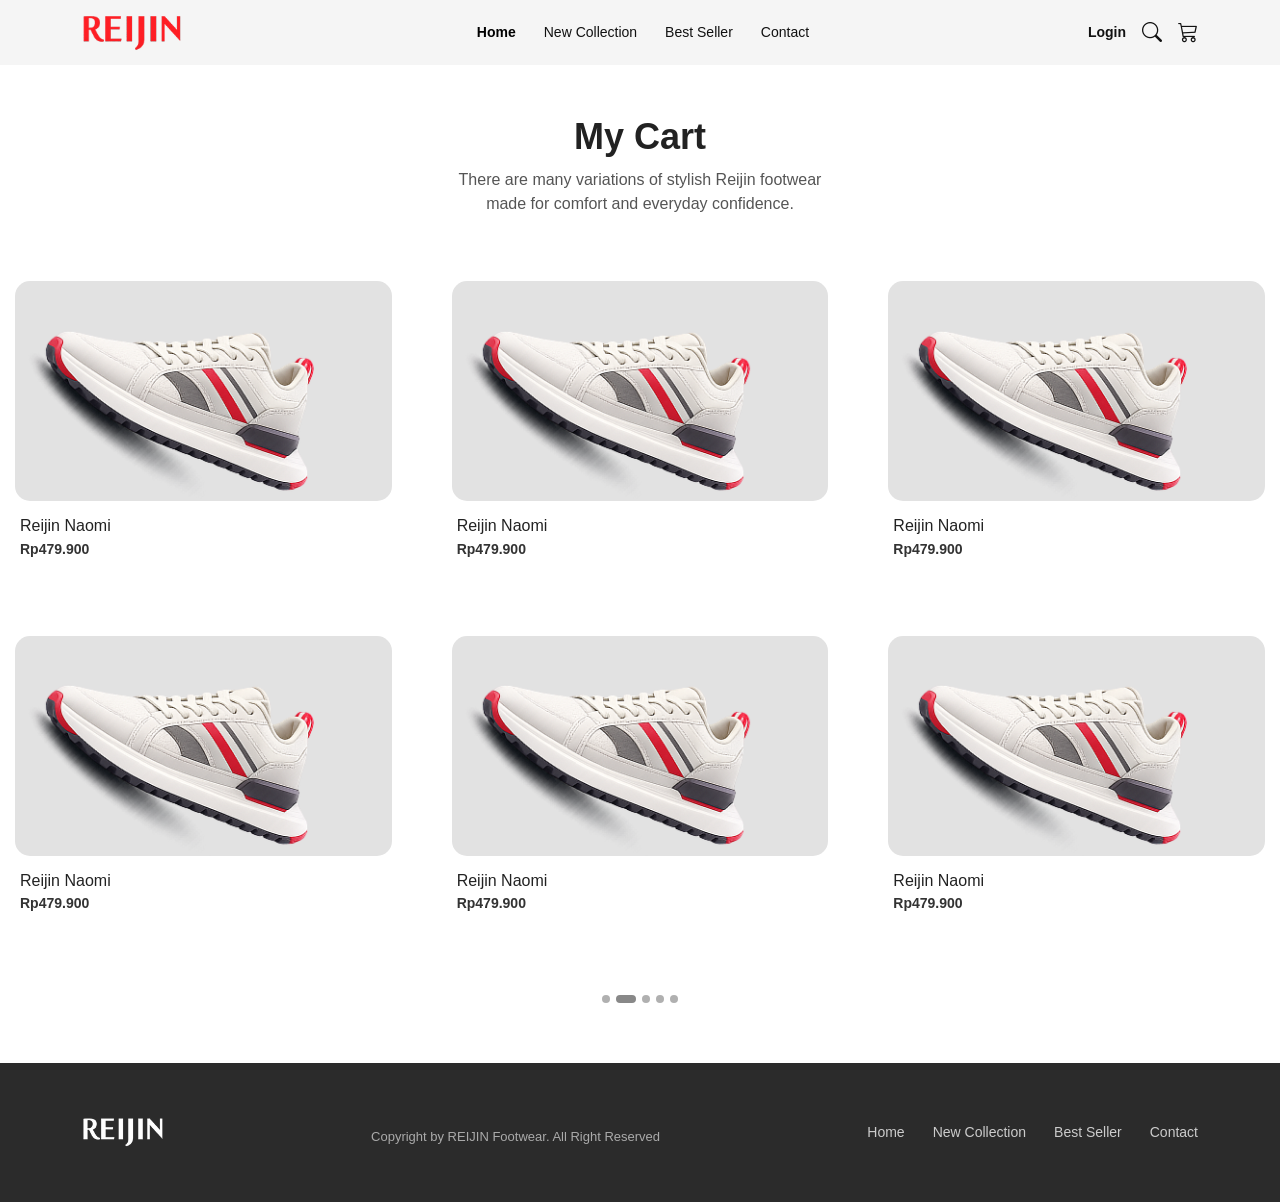
<file: cart.html>
<!DOCTYPE html>
<html lang="id">
<head>
    <meta charset="UTF-8">
    <meta name="viewport" content="width=device-width, initial-scale=1.0">
    <title>My Cart - Reijin</title>
    <link rel="stylesheet" href="style/cart.css">
    <link rel="stylesheet" href="style/styling.css">
    <link href="https://fonts.googleapis.com/css2?family=Poppins:wght@400;500;600;700&display=swap" rel="stylesheet">
    <link rel="stylesheet" href="https://cdnjs.cloudflare.com/ajax/libs/font-awesome/6.0.0/css/all.min.css">
    <!-- Bootstrap -->
<link rel="stylesheet"
href="https://cdn.jsdelivr.net/npm/bootstrap@5.3.8/dist/css/bootstrap.min.css">

<!-- Bootstrap Icons -->
<link rel="stylesheet"
href="https://cdn.jsdelivr.net/npm/bootstrap-icons@1.11.3/font/bootstrap-icons.min.css">

<!-- Bootstrap -->
<link rel="stylesheet" href="https://cdn.jsdelivr.net/npm/bootstrap@5.3.8/dist/css/bootstrap.min.css">

<!-- Bootstrap Icons -->
<link rel="stylesheet" href="https://cdn.jsdelivr.net/npm/bootstrap-icons@1.11.3/font/bootstrap-icons.min.css">

<script src="https://cdn.jsdelivr.net/npm/bootstrap@5.3.8/dist/js/bootstrap.bundle.min.js"></script>
<script src="https://cdn.jsdelivr.net/npm/bootstrap@5.3.8/dist/js/bootstrap.bundle.min.js"></script>
</head>
<body>

    <!-- Navbar -->
    <nav class="navbar navbar-expand-lg navbar-custom">
        <div class="container">

            <!-- Logo -->
            <a class="navbar-brand" href="#">
                <img src="asset/logoreijin.png" alt="REIJIN Logo" class="logo-img">
            </a>

            <!-- Toggle -->
            <button class="navbar-toggler border-0 shadow-none" type="button" data-bs-toggle="collapse"
                data-bs-target="#navbarNav">

                <i class="bi bi-list"></i>

            </button>

            <!-- Menu -->
            <div class="collapse navbar-collapse" id="navbarNav">

                <!-- Center Nav -->
                <ul class="navbar-nav mx-auto">
                    <li class="nav-item">
                        <a class="nav-link active" href="index.html">Home</a>
                    </li>

                    <li class="nav-item">
                        <a class="nav-link" href="index.html#new-collection">New Collection</a>
                    </li>

                    <li class="nav-item">
                        <a class="nav-link" href="index.html#best-seller">Best Seller</a>
                    </li>

                    <li class="nav-item">
                        <a class="nav-link" href="index.html#contact-page">Contact</a>
                    </li>

                </ul>

                <!-- Right -->
                <div class="nav-right">

                    <a href="#" class="login-btn" data-bs-toggle="modal" data-bs-target="#authModal">Login</a>

                    <i class="bi bi-search icon-nav"></i>

                    <a href="cart.html" class="icon-nav">
                        <i class="bi bi-cart3"></i>
                    </a>

                </div>

            </div>
        </div>
    </nav>

<!-- ================= MODAL LOGIN / REGISTER ================= -->
<div class="modal fade" id="authModal" tabindex="-1" aria-hidden="true">

    <div class="modal-dialog modal-dialog-centered">

        <div class="modal-content auth-modal">

            <!-- Close -->
            <button type="button"
                class="auth-close"
                data-bs-dismiss="modal">

                <i class="bi bi-x-lg"></i>

            </button>

            <!-- Brand -->
            <div class="auth-brand">

                <img src="asset/logoreijin.png"
                    alt="REIJIN Logo"
                    class="auth-logo">

            </div>

            <!-- Tabs -->
            <div class="auth-tabs">

                <button class="auth-tab active"
                    id="tabLogin"
                    onclick="switchTab('login')">

                    Login

                </button>

                <button class="auth-tab"
                    id="tabRegister"
                    onclick="switchTab('register')">

                    Register

                </button>

            </div>

            <!-- Login -->
            <div class="auth-form" id="formLogin">

                <div class="auth-field">
                    <label>Email</label>
                    <input type="email" placeholder="Enter your email">
                </div>

                <div class="auth-field">
                    <label>Password</label>
                    <input type="password" placeholder="Enter your password">
                </div>

                <button class="auth-btn">Login</button>

            </div>

            <!-- Register -->
            <div class="auth-form d-none" id="formRegister">

                <div class="auth-field">
                    <label>Full Name</label>
                    <input type="text" placeholder="Enter your full name">
                </div>

                <div class="auth-field">
                    <label>Email</label>
                    <input type="email" placeholder="Enter your email">
                </div>

                <div class="auth-field">
                    <label>Password</label>
                    <input type="password" placeholder="Create password">
                </div>

                <button class="auth-btn">Create Account</button>

            </div>

        </div>

    </div>

</div>

<!-- SEARCH OVERLAY -->
<div class="search-overlay" id="searchOverlay">

    <!-- Close -->
    <div class="search-close" id="closeSearch">
        <i class="bi bi-x-lg"></i>
    </div>

    <div class="search-box-wrap">

        <h2>Search Products</h2>

        <div class="search-input-wrap">

            <i class="bi bi-search"></i>

            <input type="text"
                id="searchInput"
                placeholder="Search your shoes...">

        </div>

        <!-- Results -->
        <div class="search-results" id="searchResults">

            <a href="#" class="search-item">
                Reijin Naomi
            </a>

            <a href="#" class="search-item">
                Reijin Black
            </a>

            <a href="#" class="search-item">
                Reijin Red
            </a>

        </div>

    </div>

</div>

        <main>
            <section class="hero-title">
                <h1>My Cart</h1>
                <p>There are many variations of stylish Reijin footwear<br>made for comfort and everyday confidence.</p>
            </section>

            <section class="product-grid">
                
                <div class="product-card">
                    <div class="product-image">
                        <img src="asset/new1.png" alt="Reijin Naomi">
                    </div>
                    <div class="product-info">
                        <div class="text-area">
                            <h3>Reijin Naomi</h3>
                            <p class="price">Rp479.900</p>
                        </div>
                        <a href="#" class="shop-now">Shop Now</a>
                    </div>
                </div>

                <div class="product-card">
                    <div class="product-image">
                        <img src="asset/new1.png" alt="Reijin Naomi">
                    </div>
                    <div class="product-info">
                        <div class="text-area">
                            <h3>Reijin Naomi</h3>
                            <p class="price">Rp479.900</p>
                        </div>
                        <a href="#" class="shop-now">Shop Now</a>
                    </div>
                </div>

                <div class="product-card">
                    <div class="product-image">
                        <img src="asset/new1.png" alt="Reijin Naomi">
                    </div>
                    <div class="product-info">
                        <div class="text-area">
                            <h3>Reijin Naomi</h3>
                            <p class="price">Rp479.900</p>
                        </div>
                        <a href="#" class="shop-now">Shop Now</a>
                    </div>
                </div>

                <div class="product-card">
                    <div class="product-image">
                        <img src="asset/new1.png" alt="Reijin Naomi">
                    </div>
                    <div class="product-info">
                        <div class="text-area">
                            <h3>Reijin Naomi</h3>
                            <p class="price">Rp479.900</p>
                        </div>
                        <a href="#" class="shop-now">Shop Now</a>
                    </div>
                </div>

                <div class="product-card">
                    <div class="product-image">
                        <img src="asset/new1.png" alt="Reijin Naomi">
                    </div>
                    <div class="product-info">
                        <div class="text-area">
                            <h3>Reijin Naomi</h3>
                            <p class="price">Rp479.900</p>
                        </div>
                        <a href="#" class="shop-now">Shop Now</a>
                    </div>
                </div>

                <div class="product-card">
                    <div class="product-image">
                        <img src="asset/new1.png" alt="Reijin Naomi">
                    </div>
                    <div class="product-info">
                        <div class="text-area">
                            <h3>Reijin Naomi</h3>
                            <p class="price">Rp479.900</p>
                        </div>
                        <a href="#" class="shop-now">Shop Now</a>
                    </div>
                </div>

            </section>

            <div class="pagination">
                <span class="dot"></span>
                <span class="dot active"></span>
                <span class="dot"></span>
                <span class="dot"></span>
                <span class="dot"></span>
            </div>
        </main>
    </div>
<!-- ================= FOOTER ================= -->
<footer id="footer">
    <div class="container footer-wrap">

        <div class="footer-left">
            <img src="asset/logoreijin.png" alt="REIJIN" class="footer-logo">
        </div>
        <div <p class="footer-copy mt-4">Copyright by REIJIN Footwear. All Right Reserved</p> </div>
        <nav class="footer-nav">
            <a href="index.html">Home</a>
            <a href="#new-shop">New Collection</a>
            <a href="#best-seller">Best Seller</a>
            <a href="#contact-page">Contact</a>
        </nav>

    </div>
</footer>

<script>

/* LOGIN TAB */
function switchTab(tab) {

    const formLogin =
    document.getElementById('formLogin');

    const formRegister =
    document.getElementById('formRegister');

    const tabLogin =
    document.getElementById('tabLogin');

    const tabRegister =
    document.getElementById('tabRegister');

    if (tab === 'login') {

        formLogin.classList.remove('d-none');
        formRegister.classList.add('d-none');

        tabLogin.classList.add('active');
        tabRegister.classList.remove('active');

    } else {

        formRegister.classList.remove('d-none');
        formLogin.classList.add('d-none');

        tabRegister.classList.add('active');
        tabLogin.classList.remove('active');

    }
}


/* SEARCH */
const searchOverlay =
document.getElementById("searchOverlay");

const closeSearch =
document.getElementById("closeSearch");

const searchInput =
document.getElementById("searchInput");

const searchResults =
document.getElementById("searchResults");

/* ICON */
document.querySelector(".bi-search")
.addEventListener("click", () => {

    searchOverlay.classList.add("active");

    setTimeout(() => {
        searchInput.focus();
    }, 200);

});

/* CLOSE */
closeSearch.addEventListener("click", () => {
    searchOverlay.classList.remove("active");
});

/* ESC */
window.addEventListener("keydown", (e) => {

    if (e.key === "Escape") {
        searchOverlay.classList.remove("active");
    }

});

/* FILTER */
searchInput.addEventListener("keyup", () => {

    const filter =
    searchInput.value.toLowerCase();

    const items =
    document.querySelectorAll(".search-item");

    items.forEach(item => {

        const text =
        item.textContent.toLowerCase();

        item.style.display =
        text.includes(filter)
        ? "block"
        : "none";

    });

    if(filter.length > 0){
        searchResults.classList.add("active");
    } else {
        searchResults.classList.remove("active");
    }

});

</script>

<script>

    /* LOGIN TAB */
    function switchTab(tab) {

        const formLogin = document.getElementById('formLogin');
        const formRegister = document.getElementById('formRegister');

        const tabLogin = document.getElementById('tabLogin');
        const tabRegister = document.getElementById('tabRegister');

        if (tab === 'login') {

            formLogin.classList.remove('d-none');
            formRegister.classList.add('d-none');

            tabLogin.classList.add('active');
            tabRegister.classList.remove('active');

        } else {

            formRegister.classList.remove('d-none');
            formLogin.classList.add('d-none');

            tabRegister.classList.add('active');
            tabLogin.classList.remove('active');
        }
    }

</script>
</body>
</html>
</file>
<file: style/cart.css>
* {
    font-family: 'Plus Jakarta Sans', sans-serif;
    margin: 0;
    padding: 0;
    box-sizing: border-box;
}


:root {
    --pr-color: #D6D6D6;
}

* {
    font-family: 'Plus Jakarta Sans', sans-serif;
    margin: 0;
    padding: 0;
    box-sizing: border-box;
}

html {
    scroll-behavior: smooth;
}

body {
    background: #f5f5f5;
    overflow-x: hidden;
}

/* ================= NAVBAR ================= */

.navbar-custom {
    padding: 10px 0;
    background: #f5f5f5;
    
    /* Biar navbar ikut terus */
    position: sticky !important; 
    top: 0;
    z-index: 999;

    backdrop-filter: blur(10px);
}

/* Logo */
.logo-img {
    width: 100px;
    height: auto;
}

/* Navigation */
.navbar-nav .nav-link {
    color: #111 !important;
    font-size: 14px;
    font-weight: 400;
    margin: 0 6px;
    transition: 0.3s;
}

/* Active Menu */
.navbar-nav .nav-link.active {
    font-weight: 700;
    color: #000 !important;
}

/* Hover */
.navbar-nav .nav-link:hover {
    color: #ff2b2b !important;
}

/* Right Menu */
.nav-right {
    display: flex;
    align-items: center;
    gap: 16px;
}

/* Login */
.login-btn {
    text-decoration: none;
    color: #111 !important;
    font-size: 14px;
    font-weight: 700;
}

.login-btn:hover {
    color: #111 !important;
}

/* Icons */
.icon-nav {
    font-size: 20px;
    color: #111;
    cursor: pointer;
    transition: 0.3s;
}

.icon-nav:hover {
    color: #ff2b2b;
}

/* Toggle */
.navbar-toggler i {
    font-size: 24px;
    color: #111;
}

/* Hero Title */
.hero-title {
    text-align: center;
    margin: 50px 0;
}

.hero-title h1 {
    font-size: 36px;
    font-weight: 700;
    color: #222;
    margin-bottom: 10px;
}

.hero-title p {
    font-size: 16px;
    color: #555;
    line-height: 1.5;
}

/* Product Grid */
.product-grid {
    display: grid;
    grid-template-columns: repeat(3, 1fr);
    gap: 30px;
    margin-bottom: 50px;
}

.product-card {
    background-color: transparent;
    border-radius: 20px;
    padding: 15px;
    transition: all 0.3s ease;
}

/* Active/Hover style untuk Card (seperti card pertama di gambar) */
.product-card.active, .product-card:hover {
    background-color: #ffffff;
    box-shadow: 0 10px 30px rgba(0, 0, 0, 0.08);
}

.product-image {
    background-color: #e2e2e2; /* Latar belakang abu-abu untuk gambar */
    border-radius: 15px;
    height: 220px;
    display: flex;
    align-items: center;
    justify-content: center;
    overflow: hidden;
}

.product-image img {
    width: 100%;
    height: 100%;
    object-fit: cover;
    /* Akan terlihat kosong (abu-abu) sampai atribut src diisi gambar */
}

.product-info {
    display: flex;
    justify-content: space-between;
    align-items: flex-end;
    margin-top: 15px;
    padding: 0 5px;
}

.text-area h3 {
    font-size: 16px;
    font-weight: 500;
    color: #222;
    margin-bottom: 3px;
}

.text-area .price {
    font-size: 14px;
    font-weight: 700;
    color: #333;
}

.shop-now {
    text-decoration: none;
    color: #E53935;
    font-weight: 600;
    font-size: 14px;
    opacity: 0; /* Tersembunyi secara default */
    transition: opacity 0.3s ease;
}

.product-card.active .shop-now, .product-card:hover .shop-now {
    opacity: 1; /* Muncul saat card aktif/di-hover */
}

/* Pagination Dots */
.pagination {
    display: flex;
    justify-content: center;
    align-items: center;
    gap: 6px;
    margin-bottom: 60px;
}

.dot {
    display: block;
    width: 8px;
    height: 8px;
    background-color: #b0b0b0;
    border-radius: 50%;
}

.dot.active {
    width: 20px;
    background-color: #888;
    border-radius: 4px;
}

/* Footer */
footer {
    background-color: #383838;
    color: #ffffff;
    padding: 40px 0;
}

.footer-container {
    max-width: 1200px;
    margin: 0 auto;
    padding: 0 20px;
    display: grid;
    grid-template-columns: 1fr auto 1fr;
    align-items: center;
}

.footer-logo {
    font-size: 24px;
    font-weight: 700;
    letter-spacing: 1px;
}

.copyright {
    font-size: 12px;
    color: #cccccc;
    text-align: center;
}

.footer-links {
    display: flex;
    justify-content: flex-end;
    gap: 20px;
}

.footer-links a {
    text-decoration: none;
    color: #ffffff;
    font-size: 12px;
    font-weight: 500;
}
</file>
<file: style/styling.css>
:root {
    --pr-color: #D6D6D6;
}

* {
    font-family: 'Plus Jakarta Sans', sans-serif;
    margin: 0;
    padding: 0;
    box-sizing: border-box;
}

html {
    scroll-behavior: smooth;
}

body {
    background: #f5f5f5;
    overflow-x: hidden;
}

/* ================= NAVBAR ================= */

.navbar-custom {
    padding: 10px 0;
    background: #f5f5f5;
    
    /* Biar navbar ikut terus */
    position: sticky;
    top: 0;
    z-index: 999;

    backdrop-filter: blur(10px);
}

/* Logo */
.logo-img {
    width: 100px;
    height: auto;
}

/* Navigation */
.navbar-nav .nav-link {
    color: #111 !important;
    font-size: 14px;
    font-weight: 400;
    margin: 0 6px;
    transition: 0.3s;
}

/* Active Menu */
.navbar-nav .nav-link.active {
    font-weight: 700;
    color: #000 !important;
}

/* Hover */
.navbar-nav .nav-link:hover {
    color: #ff2b2b !important;
}

/* Right Menu */
.nav-right {
    display: flex;
    align-items: center;
    gap: 16px;
}

/* Login */
.login-btn {
    text-decoration: none;
    color: #111 !important;
    font-size: 14px;
    font-weight: 700;
}

.login-btn:hover {
    color: #111 !important;
}

/* Icons */
.icon-nav {
    font-size: 20px;
    color: #111;
    cursor: pointer;
    transition: 0.3s;
}

.icon-nav:hover {
    color: #ff2b2b;
}

/* Toggle */
.navbar-toggler i {
    font-size: 24px;
    color: #111;
}


/* ─── Auth Modal ─────────────────────────────────────────── */
.auth-modal {
    background-color: #ffffff;
    border: none;
    border-radius: 16px;
    padding: 40px 36px 36px;
    position: relative;
}

.auth-close {
    position: absolute;
    top: 16px;
    right: 20px;
    background: none;
    border: none;
    font-size: 18px;
    color: #000000;
    cursor: pointer;
    line-height: 1;
    padding: 4px;
    transition: opacity 0.2s;
}

.auth-close:hover {
    opacity: 0.5;
}

.auth-brand {
    text-align: center;
    margin-bottom: 28px;
}

.auth-logo {
    height: 36px;
    object-fit: contain;
}

/* Tabs */
.auth-tabs {
    display: flex;
    background-color: #f2f2f2;
    border-radius: 8px;
    padding: 4px;
    margin-bottom: 28px;
}

.auth-tab {
    flex: 1;
    background: none;
    border: none;
    padding: 10px 0;
    font-size: 14px;
    font-weight: 600;
    color: #888888;
    border-radius: 6px;
    cursor: pointer;
    transition: all 0.25s ease;
}

.auth-tab.active {
    background-color: #000000;
    color: #ffffff;
}

/* Fields */
.auth-field {
    margin-bottom: 16px;
}

.auth-field label {
    display: block;
    font-size: 13px;
    font-weight: 600;
    color: #000000;
    margin-bottom: 6px;
}

.auth-field input {
    width: 100%;
    height: 48px;
    border: 1.5px solid #e0e0e0;
    border-radius: 8px;
    padding: 0 16px;
    font-size: 14px;
    color: #000000;
    outline: none;
    transition: border-color 0.2s;
    font-family: 'Plus Jakarta Sans', sans-serif;
}

.auth-field input:focus {
    border-color: #000000;
}

.auth-field input::placeholder {
    color: #bbbbbb;
}

/* Forgot */
.auth-forgot {
    text-align: right;
    margin-bottom: 20px;
    margin-top: -8px;
}

.auth-forgot a {
    font-size: 12px;
    color: #888888;
    text-decoration: none;
}

.auth-forgot a:hover {
    color: #000000;
}

/* Button */
.auth-btn {
    width: 100%;
    height: 50px;
    background: linear-gradient(90deg, #ff3131, #ff4d4d);
    color: #ffffff;
    border: none;
    border-radius: 8px;
    font-size: 15px;
    font-weight: 700;
    cursor: pointer;
    transition: opacity 0.2s;
    font-family: 'Plus Jakarta Sans', sans-serif;
    letter-spacing: 0.03em;
}

.auth-btn:hover {
    opacity: 0.85;
}

/* Switch text */
.auth-switch {
    text-align: center;
    font-size: 13px;
    color: #888888;
    margin-top: 18px;
    margin-bottom: 0;
}

.auth-switch span {
    color: #000000;
    font-weight: 700;
    cursor: pointer;
    text-decoration: underline;
}

/* Responsive */
@media (max-width: 575.98px) {
    .auth-modal {
        padding: 32px 22px 28px;
    }
}



/* ================= HERO ================= */

#hero {

    /* Hero dinaikin */
    margin-top: -8px;

    padding-bottom: 30px;
}

.hero-container {
    position: relative;

    /* Gradient Background */
    background: linear-gradient(60deg, var(--pr-color), #F2F2F2);

    border-radius: 30px;
    min-height: 545px;
    overflow: hidden;

    /* lebih pas */
    padding: 45px 50px;
}

/* Left Text */
.hero-text {
    position: relative;
    z-index: 2;
    max-width: 400px;

    /* disesuaikan */
    margin-top: 85px;
}

.hero-subtitle {
    font-size: 17px;
    font-weight: 600;
    line-height: 1.4;
    color: #222;
    margin-bottom: 10px;
}

.hero-text h1 {
    font-size: 82px;
    font-weight: 800;
    color: #000;
    line-height: 0.95;
    margin-bottom: 24px;
}

/* Button */
.btn-shop {
    width: 200px;
    height: 58px;
    border: none;
    border-radius: 50px;
    background: linear-gradient(90deg, #ff3131, #ff4d4d);
    color: white;
    font-size: 18px;
    font-weight: 700;
    transition: 0.3s;
}

.btn-shop:hover {
    transform: translateY(-3px);
}

/* Right Description */
.hero-description {
    position: absolute;

    /* disesuaikan */
    top: 55px;
    right: 55px;

    max-width: 320px;
    z-index: 2;
}

.hero-description p {
    font-size: 16px;
    line-height: 1.5;
    text-align: right;
    color: #222;
}

/* Shoes Image */
.hero-shoes {
    position: absolute;

    /* lebih balance */
    bottom: 35px;
    right: 0;

    width: 68%;
    z-index: 1;
}
/* ================= RESPONSIVE ================= */

@media screen and (max-width: 991px) {

    .navbar-collapse {
        background: #ffffff;
        padding: 20px;
        border-radius: 16px;
        margin-top: 15px;
    }

    .navbar-nav {
        margin-top: 10px;
    }

    .navbar-nav .nav-link {
        margin: 10px 0;
    }

    .nav-right {
        margin-top: 15px;
        justify-content: start;
    }

    .logo-img {
        width: 120px;
    }

    /* HERO */

    #hero {
        margin-top: 0;
    }

    .hero-container {
        padding: 40px 25px;
        min-height: auto;
    }

    .hero-text {
        margin-top: 0;
        max-width: 100%;
    }

    .hero-subtitle {
        font-size: 15px;
    }

    .hero-text h1 {
        font-size: 60px;
    }

    .btn-shop {
        width: 180px;
        height: 55px;
        font-size: 17px;
    }

    .hero-description {
        position: static;
        max-width: 100%;
        margin-top: 30px;
    }

    .hero-description p {
        text-align: left;
        font-size: 15px;
    }

    .hero-shoes {
        position: static;
        width: 100%;
        margin-top: 40px;
    }
}

/* ================= NEW SHOP ================= */

#new-shop{

    padding-bottom:70px;
}

/* CARD */

.shop-card{

    border-radius:35px;

    overflow:hidden;

    padding:28px 28px 20px;

    display:flex;

    flex-direction:column;

    height:340px;
}

/* BACKGROUND */

.dark-card{
background:linear-gradient(90deg,#222,#353535);
}

.yellow-card{
background:#efc32d;
}

.red-card{
background:linear-gradient(90deg,#ff3131,#ff5757);
}

.gray-card{
background:#dddddd;
}

.green-card{
background:#37d56f;
}

.blue-card{
background:#4098e3;
}

/* CARD BESAR */

.large-card,
.bottom-large{

height:340px;
}

/* CONTENT */

.card-content{

display:flex;

flex-direction:column;

height:100%;

position:relative;
}

/* TOP */

.top-text{

display:flex;

justify-content:space-between;

align-items:flex-start;
}

.top-text p{

font-size:14px;

line-height:1.3;

font-weight:500;

margin:0;

color:white;
}

.top-text span{

font-size:19px;

font-weight:500;

color:white;
}

.dark-text p,
.dark-text span{

color:#222;
}

/* TITLE */

.shop-card h2{

font-size:46px;

font-weight:700;

line-height:1;

margin-top:10px;

margin-bottom:0;

color:white;
}

.dark-title{

color:#222!important;
}

/* IMAGE */

.card-img-wrap{

flex:1;

display:flex;

justify-content:center;

align-items:center;

overflow:hidden;

margin:0 -10px;
}


/* CARD NORMAL (HITAM KUNING HIJAU BIRU) */

.dark-card img,
.yellow-card img,
.green-card img,
.blue-card img{

    width: 90%;
    max-width: 380px;
    max-height: 100%;

    object-fit: contain;

    transform: scale(1.05);

    position: relative;

    bottom: 20px;
}

/* KHUSUS CARD MERAH + ABU BESARKAN */
/* CARD MERAH + ABU BESAR */

.card-img-wrap{
    flex:1;

    display:flex;

    justify-content:center;

    align-items:center;

    overflow: visible;

    margin:0 -10px;
}

/* SEPATU BESAR */

.large-card img,
.bottom-large img{

    width:50%;

    max-width:900px;

    max-height:none;

    transform:scale(1.55);

    position:relative;

    bottom:60px;

}

/* BUTTON */

.btn-wrap{

position:absolute;

bottom:18px;

left:50%;

transform:translateX(-50%);

display:flex;

justify-content:center;

z-index:10;

width:100%;


}

.btn-card{

width:200px;

height:54px;

border:none;

border-radius:50px;

background:

linear-gradient(
90deg,
#ff3131,
#ff4d4d
);

font-size:18px;

font-weight:700;

color:white;

cursor:pointer;

transition:
all .3s ease;

box-shadow:
0 8px 18px
rgba(255,49,49,.18);


}
/* BUTTON HOVER */

.btn-card:hover{

transform:
translateY(-4px)
scale(1.04);

background:
linear-gradient(
90deg,
#ff2020,
#ff6262
);

box-shadow:
0 12px 28px
rgba(255,49,49,.35);

}

/* BUTTON CLICK */

.btn-card:active{

transform:
translateY(-1px)
scale(.98);

}


/* ================= TABLET ================= */

@media(max-width:991px){

/* HERO */

.hero-container{

padding:40px 25px;

min-height:auto;

}

.hero-text{

margin-top:0;

max-width:100%;

}

.hero-text h1{

font-size:60px;

}

.hero-description{

position:static;

margin-top:20px;

max-width:100%;

}

.hero-description p{

text-align:left;

}

.hero-shoes{

position:static;

width:100%;

margin-top:35px;

}

/* CARD */

.shop-card{

height:320px;

padding:24px;

}

.shop-card h2{

font-size:40px;

}

.top-text p{

font-size:12px;

}

.top-text span{

font-size:17px;

}

/* CARD NORMAL */

.dark-card img,
.yellow-card img,
.green-card img,
.blue-card img{

max-width:270px;

bottom:20px;

transform:scale(1.05);

}

/* CARD BESAR */

.large-card img,
.bottom-large img{

width:70%;

max-width:420px;

bottom:35px;

transform:scale(1.25);

}

.btn-card{

width:180px;

height:50px;

font-size:16px;

}

}

/* ================= HOVER CARD ================= */

.shop-card{

transition:
transform .35s ease,
box-shadow .35s ease;

cursor:pointer;

}

.shop-card:hover{

transform:translateY(-8px);

box-shadow:
0 20px 45px
rgba(0,0,0,.15);

}

/* IMAGE HOVER */

.shop-card img{

transition:
transform .45s ease;

}

.dark-card:hover img,
.yellow-card:hover img,
.green-card:hover img,
.blue-card:hover img{

transform:
scale(1.22);

}

.large-card:hover img,
.bottom-large:hover img{

transform:
scale(1.62);

}

/* BUTTON HOVER */

.btn-card{

transition:
all .3s ease;

}

.btn-card:hover{

transform:
translateY(-3px)
scale(1.04);

box-shadow:
0 8px 20px
rgba(255,49,49,.35);

}

/* TITLE HOVER */

.shop-card h2{

transition:.3s;

}

.shop-card:hover h2{

letter-spacing:1px;

}
/* ─── Layanan Badge ─────────────────────────────────────── */
.badge-item i,
.badge-text h6 {
    color: #000000 !important;
}
.badge-text p {
    color: #555555 !important;
}

#layanan-badge {
    background-color: #ffffff;
    padding: 20px 0;
    border-top: 1px solid rgba(0, 0, 0, 0.06);
    border-bottom: 1px solid rgba(0, 0, 0, 0.06);
}

.layanan-badge-wrap {
    display: flex;
    justify-content: space-between;
    align-items: center;
    flex-wrap: wrap;
    gap: 24px;
}

.badge-item {
    display: flex;
    align-items: center;
    gap: 14px;
    flex: 1;
    min-width: 180px;
}

.badge-item i {
    font-size: 36px;
    color: var(--pr-color);
    flex-shrink: 0;
}

.badge-text h6 {
    font-size: 16px;
    font-weight: 700;
    color: var(--pr-color);
    margin-bottom: 2px;
}

.badge-text p {
    font-size: 13px;
    color: #888888;
    margin: 0;
}

/* Responsive */
@media (max-width: 767.98px) {
    .layanan-badge-wrap {
        justify-content: flex-start;
        gap: 20px;
    }

    .badge-item {
        min-width: calc(50% - 12px);
        flex: 0 0 calc(50% - 12px);
    }
}

@media (max-width: 400px) {
    .badge-item {
        min-width: 100%;
        flex: 0 0 100%;
    }
}


#contact-page {
    background-color: #ebebeb;
    padding: 60px 0 80px;
    min-height: 100vh;
}

.contact-title {
    font-size: clamp(28px, 4vw, 48px);
    font-weight: 800;
    color: #111;
    text-align: center;
    max-width: 700px;
    margin: 0 auto 40px;
    line-height: 1.2;
}

/* Info Cards */
.contact-info-cards {
    display: flex;
    gap: 16px;
    margin-bottom: 40px;
    flex-wrap: wrap;
}

.info-card {
    flex: 1;
    min-width: 200px;
    background: #ffffff;
    border-radius: 16px;
    padding: 20px 24px;
    display: flex;
    align-items: center;
    gap: 16px;
}

.info-card i {
    font-size: 28px;
    color: #111;
    flex-shrink: 0;
}

.info-card h6 {
    font-size: 15px;
    font-weight: 700;
    color: #111;
    margin: 0 0 4px;
}

.info-card p {
    font-size: 13px;
    color: #666;
    margin: 0;
}

/* Main layout */
.contact-main {
    display: flex;
    gap: 24px;
    align-items: flex-start;
}

/* Left */
.contact-left {
    width: 340px;
    flex-shrink: 0;
    display: flex;
    flex-direction: column;
    gap: 20px;
}

.contact-map {
    width: 100%;
    height: 340px;
    border-radius: 16px;
    overflow: hidden;
}

.contact-social p {
    font-size: 15px;
    font-weight: 700;
    color: #111;
    margin-bottom: 10px;
}

.social-icons {
    display: flex;
    align-items: center;
    gap: 10px;
}

.social-icons a {
    width: 36px;
    height: 36px;
    background: #111;
    border-radius: 50%;
    display: flex;
    align-items: center;
    justify-content: center;
    color: #fff;
    font-size: 16px;
    text-decoration: none;
    transition: opacity 0.2s;
}

.social-icons a:hover {
    opacity: 0.7;
}

.social-icons span {
    font-size: 14px;
    font-weight: 600;
    color: #111;
    margin-left: 4px;
}

/* Right - Form */
.contact-right {
    flex: 1;
}

.form-row {
    display: flex;
    gap: 16px;
    margin-bottom: 0;
}

.form-row .form-group {
    flex: 1;
}

.form-group {
    display: flex;
    flex-direction: column;
    margin-bottom: 20px;
}

.form-group label {
    font-size: 14px;
    font-weight: 700;
    color: #111;
    margin-bottom: 8px;
}

.form-group input,
.form-group textarea {
    background: #ffffff;
    border: none;
    border-radius: 12px;
    padding: 16px 18px;
    font-size: 14px;
    color: #111;
    outline: none;
    font-family: 'Plus Jakarta Sans', sans-serif;
    transition: box-shadow 0.2s;
}

.form-group input:focus,
.form-group textarea:focus {
    box-shadow: 0 0 0 2px rgba(0,0,0,0.12);
}

.form-group input::placeholder,
.form-group textarea::placeholder {
    color: #bbb;
}

.form-group textarea {
    min-height: 140px;
    resize: none;
}

.btn-contact {
    width: 100%;
    height: 60px;
    border: none;
    border-radius: 12px;
    background: #ff3131;
    color: white;
    font-size: 18px;
    font-weight: 700;
    cursor: pointer;
    transition: opacity 0.2s;
    font-family: 'Plus Jakarta Sans', sans-serif;
}

.btn-contact:hover {
    opacity: 0.88;
}

/* ================= FOOTER ================= */
#footer {
    background-color: #2b2b2b;
    padding: 40px 0;
}

.footer-wrap {
    display: flex;
    align-items: center;
    justify-content: space-between;
    flex-wrap: wrap;
    gap: 20px;
}

.footer-left {
    display: flex;
    flex-direction: column;
    gap: 12px;
}

.footer-logo {
    height: 32px;
    object-fit: contain;
    filter: brightness(0) invert(1);
}

.footer-copy {
    font-size: 13px;
    color: #aaa;
    margin: 0;
    text-align: center;
}

.footer-nav {
    display: flex;
    gap: 28px;
    flex-wrap: wrap;
}

.footer-nav a {
    font-size: 14px;
    color: #ccc;
    text-decoration: none;
    font-weight: 500;
    transition: color 0.2s;
}

.footer-nav a:hover {
    color: #ffffff;
}

/* ================= CONTACT RESPONSIVE ================= */
@media (max-width: 991.98px) {
    .contact-main {
        flex-direction: column;
    }

    .contact-left {
        width: 100%;
    }

    .contact-map {
        height: 260px;
    }
}

@media (max-width: 575.98px) {
    .contact-info-cards {
        flex-direction: column;
    }

    .form-row {
        flex-direction: column;
        gap: 0;
    }

    .contact-title {
        font-size: 26px;
    }

    .footer-wrap {
        flex-direction: column;
        text-align: center;
    }

    .footer-nav {
        justify-content: center;
    }
}

/* ================= BEST SELLER ================= */

#best-seller {
    padding: 60px 0 80px;
    background-color: #f7f7f7;
}

.bs-header {
    text-align: center;
    margin-bottom: 48px;
}

.bs-header h2 {
    font-size: clamp(28px, 4vw, 48px);
    font-weight: 800;
    color: #111;
    margin-bottom: 12px;
    margin-top: -50px;
}

.bs-header p {
    font-size: 15px;
    color: #666;
    line-height: 1.7;
}

/* Slider */
.bs-slider-wrapper {
    overflow: hidden;
    cursor: grab;
    user-select: none;

    padding-bottom: 50px;
}

.bs-slider-wrapper:active {
    cursor: grabbing;
}

.bs-slider {
    display: flex;
    transition: transform 0.4s ease;
}

.bs-page {
    min-width: 100%;
}

.bs-grid {
    display: grid;
    grid-template-columns: repeat(3, 1fr);
    gap: 24px;
}

/* Card */
.bs-card {
    background: #ffffff;
    border-radius: 20px;
    overflow: hidden;
    box-shadow: 0 4px 16px rgba(0,0,0,0.06);
    transition: all 0.25s ease;
    cursor: pointer;
}

.bs-card:hover {
    transform: translateY(-6px);
    box-shadow: 0 16px 32px rgba(0,0,0,0.10);
}

.bs-img-wrap {
    background-color: #e8e8e8;
    border-radius: 16px;
    margin: 12px 12px 0;
    overflow: hidden;
    aspect-ratio: 4/3;
}

.bs-img-wrap img {
    width: 100%;
    margin-top: 40px;
    height: 70%;
    object-fit: cover;
    transition: transform 0.3s ease;
}

.bs-card:hover .bs-img-wrap img {
    transform: scale(1.05);
}

.bs-info {
    padding: 16px 20px 20px;
    display: flex;
    align-items: flex-end;
    justify-content: space-between;
}

.bs-info h5 {
    font-size: 16px;
    font-weight: 700;
    color: #111;
    margin: 0 0 4px;
}

.bs-info p {
    font-size: 13px;
    color: #555;
    margin: 0;
}

/* Shop Button */
.bs-shop {
    font-size: 14px;
    font-weight: 700;
    color: #ff3131;
    text-decoration: none;
    white-space: nowrap;

    /* Hidden default */
    opacity: 0;
    transform: translateY(8px);

    transition: all 0.3s ease;
}

.bs-shop:hover {
    opacity: 0.7;
}
/* Muncul saat hover card */
.bs-card:hover .bs-shop {
    opacity: 1;
    transform: translateY(0);
}

/* Dots */
.bs-dots {
    display: flex;
    justify-content: center;
    align-items: center;
    gap: 8px;
    margin-top: 36px;
}

.bs-dot {
    width: 8px;
    height: 8px;
    border-radius: 50%;
    background-color: #ccc;
    cursor: pointer;
    transition: all 0.3s ease;
}

.bs-dot.active {
    width: 28px;
    border-radius: 4px;
    background-color: #111;
}

/* Responsive */
@media (max-width: 767.98px) {
    .bs-grid {
        grid-template-columns: repeat(2, 1fr);
        gap: 16px;
    }
}

@media (max-width: 480px) {
    .bs-grid {
        grid-template-columns: 1fr;
    }
}































/* ============================================================
   REIJIN — Responsive Mobile Styles
   Tambahkan di bawah bagian existing CSS (styling.css)
   ============================================================ */


/* ─── Navbar ─────────────────────────────────────────────── */

@media (max-width: 991.98px) {

    .navbar-custom {
        background-color: #1a1a1a !important;
        padding: 14px 0;
    }

    /* Hamburger icon */
    .navbar-toggler {
        color: #ffffff !important;
    }

    .navbar-toggler .bi-list {
        font-size: 28px;
        color: #ffffff;
    }

    /* Dropdown menu */
    .navbar-collapse {
        background-color: #1a1a1a;
        padding: 16px 20px 20px;
        margin-top: 10px;
        border-radius: 0 0 12px 12px;
    }

    .nav-link,
    .navbar-scrolled .nav-link {
        color: #ffffff !important;
        padding: 10px 0 !important;
        border-bottom: 1px solid rgba(255, 255, 255, 0.08);
        font-size: 15px !important;
    }

    .nav-link:last-child {
        border-bottom: none;
    }

    /* Right nav (login, icons) */
    .nav-right {
        display: flex;
        align-items: center;
        gap: 16px;
        padding-top: 16px;
        margin-top: 4px;
        border-top: 1px solid rgba(255, 255, 255, 0.12);
    }

    .login-btn {
        font-size: 14px;
        color: #ffffff;
        text-decoration: none;
        font-weight: 600;
        letter-spacing: 0.03em;
    }

    .icon-nav {
        font-size: 20px;
        color: #ffffff;
        cursor: pointer;
    }

    /* Scrolled state */
    .navbar-scrolled {
        background-color: #ffffff !important;
    }

    .navbar-scrolled .navbar-collapse {
        background-color: #ffffff;
    }

    .navbar-scrolled .nav-link {
        color: var(--pr-color) !important;
        border-bottom-color: rgba(0, 0, 0, 0.07);
    }

    .navbar-scrolled .login-btn,
    .navbar-scrolled .icon-nav {
        color: var(--pr-color) !important;
    }

    .navbar-scrolled .navbar-toggler .bi-list {
        color: var(--pr-color);
    }
}

/* ─── Hero Section ───────────────────────────────────────── */

@media (max-width: 991.98px) {
    .navbar-collapse .nav-link.active {
        color: #ffffff !important;
    }
}
@media (max-width: 991.98px) {
    .navbar-collapse {
        background-color: #1a1a1a;
    }

    .navbar-collapse .nav-link,
    .navbar-collapse .login-btn,
    .navbar-collapse .icon-nav {
        color: #ffffff !important;
    }
}

@media (max-width: 991.98px) {

    #hero {
        height: auto;
        min-height: 100svh;
        padding: 20px 0 60px;
    }

    .hero-container {
        display: flex;
        flex-direction: column;
        align-items: flex-start;
        position: relative;
        overflow: hidden;
        gap: 0;
    }

    .hero-text h1 {
        font-size: clamp(56px, 15vw, 90px);
        line-height: 1;
        margin-bottom: 20px;
    }

    .hero-subtitle {
        font-size: 12px;
        letter-spacing: 0.06em;
        margin-bottom: 12px;
    }

    .btn-shop {
        margin-top: 20px;
        margin-bottom: 28px;
    }

    .hero-description {
        max-width: 80%;
        font-size: 13px;
        line-height: 1.7;
        opacity: 0.8;
        margin-bottom: 24px;
    }

    /* Sepatu tetap mencolok, melayang di sisi kanan */
    .hero-shoes {
        width: 100%;
        max-width: 360px;
        align-self: center;
        margin-top: 20px;
    }
}

@media (max-width: 575.98px) {

    #hero {
        padding: 100px 0 50px;
    }

    .hero-text h1 {
        font-size: clamp(48px, 18vw, 72px);
    }

    .hero-description {
        max-width: 100%;
    }

    .hero-shoes {
        max-width: 300px;
    }
}


/* ─── New Shop Section — Cards ───────────────────────────── */

@media (max-width: 991.98px) {

    #new-shop {
        padding-bottom: 40px;
    }

    /* Pastikan large card (merah & abu) tampil penuh di tablet */
    .large-card,
    .bottom-large {
        min-height: 340px;
    }

    .shop-card h2 {
        font-size: clamp(28px, 6vw, 48px);
    }
}

@media (max-width: 767.98px) {

    /* Setiap card stack vertikal */
    #new-shop .row > [class*="col-"] {
        width: 100% !important;
        max-width: 100%;
        flex: 0 0 100%;
    }

    .shop-card {
        min-height: 300px;
    }

    .large-card,
    .bottom-large {
        min-height: 320px;
    }

    .card-img-wrap img {
        max-width: 220px;
    }

    .shop-card h2 {
        font-size: 36px;
    }

    .top-text p {
        font-size: 11px;
    }

    .btn-card {
        font-size: 13px;
        padding: 8px 20px;
    }
}

@media (max-width: 575.98px) {

    #new-shop .container {
        padding-left: 16px;
        padding-right: 16px;
    }

    .shop-card {
        min-height: 280px;
    }

    .card-img-wrap img {
        max-width: 190px;
    }

    .shop-card h2 {
        font-size: 30px;
    }
}


/* ─── Layanan Section ────────────────────────────────────── */

@media (max-width: 767.98px) {

    #layanan {
        padding: 60px 0;
    }

    h2 {
        font-size: 32px;
        line-height: 1.2;
    }

    .sub-title {
        font-size: 15px;
    }

    .card-layanan {
        height: auto;
        min-height: 260px;
        padding: 28px;
    }

    .card-layanan:hover {
        height: auto;
        min-height: 260px;
    }

    .circle-icon {
        width: 56px;
        height: 56px;
    }

    .circle-icon i {
        font-size: 24px;
    }

    .card-layanan h3 {
        font-size: 20px;
    }
}


/* ─── Search Section ─────────────────────────────────────── */

@media (max-width: 767.98px) {

    #search {
        height: auto;
        min-height: 100svh;
        padding: 80px 0;
    }

    #search h2 {
        font-size: 28px;
        line-height: 1.3;
    }

    #search p {
        font-size: 16px;
        line-height: 1.6;
    }

    .input-cari {
        height: auto;
        flex-direction: column;
    }

    .input-cari .button-secondary,
    .input-cari .button-primary {
        width: 100%;
        height: 56px;
        font-size: 16px;
        border-radius: 0;
    }

    .input-cari .button-secondary {
        border-radius: 0 0 10px 10px;
    }

    .input-cari .button-primary {
        border-radius: 10px 10px 0 0;
        font-size: 28px;
    }
}


/* ─── General Utility ────────────────────────────────────── */

@media (max-width: 575.98px) {

    /* Tighten container padding on very small screens */
    .container {
        padding-left: 18px;
        padding-right: 18px;
    }

    /* Suppress stacking z-index interference on mobile */
    * {
        z-index: auto;
    }

    .navbar {
        z-index: 1030;
    }
}

/* Touch-friendly tap targets */
@media (hover: none) and (pointer: coarse) {

    .btn-shop,
    .btn-card,
    .button-primary,
    .button-secondary,
    .button-lg-primary {
        min-height: 48px;
    }

    .icon-nav {
        padding: 8px;
    }

    /* Disable hover card effect on touch devices */
    .card-layanan:hover {
        background: #FFFFFF;
    }

    .card-layanan:hover .circle-icon {
        background-color: var(--pr-color);
    }

    .card-layanan:hover .circle-icon i {
        color: #FFFFFF;
    }

    .card-layanan:hover h3,
    .card-layanan:hover p {
        color: var(--pr-color);
    }


}

/* ================= SPECIAL EDITION 2 ================= */

#special-edition-2 {
    padding: 0 0 60px;
    background-color: #f7f7f7;
}

.special-banner-2 {
    position: relative;
    height: 300px;

    display: flex;
    align-items: flex-end;

    border-radius: 24px;

    cursor: pointer;
    transition: all 0.25s ease-in;

    /* penting */
    overflow: visible;
}

/* Background layer */
.special-banner-2::before {
    content: "";
    position: absolute;
    inset: 0;

    background-color: #2EE165;

    border-radius: 24px;
    z-index: 0;
}

.special-banner-2:hover {
    transform: translateY(-6px);
}

/* Top Left */
.se2-topleft {
    position: absolute;
    top: 24px;
    left: 32px;
    z-index: 3;
}

.se2-topleft p {
    color: #ffffff;
    font-size: 13px;
    font-weight: 500;
    line-height: 1.6;
    margin: 0;
}

/* Big Name */
.se2-title {
    position: absolute;
    bottom: -20px;
    left: 24px;
    z-index: 1;
    transition: all 0.25s ease-in;
}

.se2-title h1 {
    font-size: clamp(110px, 20vw, 220px);
    font-weight: 800;
    color: #ffffff;
    line-height: 1;
    margin: 0;
    letter-spacing: -5px;
    transition: all 0.25s ease-in;
}

.special-banner-2:hover .se2-title h1 {
    letter-spacing: -1px;
}

/* Shoes */
.se2-shoes {
    position: absolute;

    /* bikin keluar card */
    bottom: -35px;

    left: 50%;
    transform: translateX(-40%);

    z-index: 4;

    width: 68%;
    max-width: 760px;
}

.se2-shoes img {
    width: 100%;
    object-fit: contain;
    display: block;

    transition: all 0.25s ease-in;

    /* MIRROR */
    transform: scaleX(-1);
}

.special-banner-2:hover .se2-shoes img {
    transform: scaleX(-1) translateY(-14px) scale(1.04);
}

/* Bottom Right */
.se2-bottom-right {
    position: absolute;
    bottom: 28px;
    right: 32px;

    z-index: 5;

    display: flex;
    align-items: center;
    gap: 16px;
}

.se2-edition-label {
    font-size: 15px;
    font-weight: 700;
    color: #ffffff;
}

.se2-btn {
    background-color: #ffffff;
    color: #111111;

    border: none;
    border-radius: 50px;

    padding: 14px 32px;

    font-size: 15px;
    font-weight: 700;

    cursor: pointer;

    font-family: 'Plus Jakarta Sans', sans-serif;

    transition: all 0.25s ease-in;
    white-space: nowrap;
}

.special-banner-2:hover .se2-btn {
    background-color: #111111;
    color: #ffffff;
}

/* ================= RESPONSIVE ================= */

@media (max-width: 991.98px) {

    .special-banner-2 {
        height: 260px;
    }

    .se2-title h1 {
        font-size: clamp(80px, 18vw, 140px);
        letter-spacing: -3px;
    }

    .se2-shoes {
        width: 75%;
        bottom: -20px;
    }

    .se2-edition-label {
        display: none;
    }
}

@media (max-width: 767.98px) {

    .special-banner-2 {
        height: 220px;
        border-radius: 18px;
    }

    .special-banner-2::before {
        border-radius: 18px;
    }

    .se2-title h1 {
        font-size: clamp(68px, 20vw, 100px);
        letter-spacing: -2px;
    }

    .se2-title {
        bottom: -18px;
    }

    .se2-shoes {
        width: 80%;
        bottom: -15px;

        transform: translateX(-38%);
    }

    .se2-btn {
        padding: 10px 22px;
        font-size: 13px;
    }

    .se2-topleft p {
        font-size: 11px;
    }
}

@media (max-width: 575.98px) {

    .special-banner-2 {
        height: 190px;
        border-radius: 14px;
    }

    .special-banner-2::before {
        border-radius: 14px;
    }

    .se2-topleft {
        top: 16px;
        left: 20px;
    }

    .se2-bottom-right {
        bottom: 18px;
        right: 20px;
        gap: 10px;
    }

    .se2-title {
        left: 16px;
        bottom: -14px;
    }

    .se2-shoes {
        width: 85%;
        bottom: -10px;

        transform: translateX(-36%);
    }
}

/* ================= SPECIAL EDITION ================= */

#special-edition {
    padding: 40px 0 60px;
    background-color: #f7f7f7;
}

.special-banner {
    background-color: #ff3131;
    border-radius: 24px;
    position: relative;
    overflow: hidden;
    height: 420px;
    display: flex;
    align-items: flex-end;
}

/* Top Left Label */
.special-topleft {
    position: absolute;
    top: 32px;
    left: 36px;
    z-index: 2;
}

.special-topleft p {
    color: #ffffff;
    font-size: 13px;
    font-weight: 400;
    line-height: 1.6;
    margin: 0;
}

/* Top Right Title */
.special-topright {
    position: absolute;
    top: 28px;
    right: 36px;
    z-index: 2;
    text-align: right;
}

.special-topright h2 {
    color: #ffffff;
    font-size: 40px;
    font-weight: 800;
    line-height: 1.1;
    margin: 0;
}

/* Big Name */
.special-title {
    position: absolute;
    bottom: -20px;
    left: 30px;
    z-index: 1;
}

.special-title h1 {
    font-size: clamp(100px, 18vw, 200px);
    font-weight: 800;
    color: #ffffff;
    line-height: 1;
    margin: 0;
    letter-spacing: -4px;
}

/* Shoes */
.special-shoes {
    position: absolute;
    bottom: 0;
    left: 50%;
    transform: translateX(-50%);
    z-index: 3;
    width: 65%;
    max-width: 700px;
}

.special-shoes img {
    width: 100%;
    object-fit: contain;
    display: block;
}

/* Shop Now Button */
.special-btn-wrap {
    position: absolute;
    bottom: 32px;
    right: 36px;
    z-index: 4;
}

.special-btn {
    background-color: #ffffff;
    color: #111111;
    border: none;
    border-radius: 50px;
    padding: 14px 32px;
    font-size: 15px;
    font-weight: 700;
    cursor: pointer;
    font-family: 'Plus Jakarta Sans', sans-serif;
    transition: opacity 0.2s;
}

.special-btn:hover {
    opacity: 0.85;
}

/* Responsive */
@media (max-width: 767.98px) {
    .special-banner {
        height: 320px;
    }

    .special-title h1 {
        font-size: clamp(72px, 22vw, 120px);
        letter-spacing: -2px;
    }

    .special-topright h2 {
        font-size: 28px;
    }

    .special-shoes {
        width: 80%;
    }

    .special-btn {
        padding: 10px 22px;
        font-size: 13px;
    }
}

@media (max-width: 575.98px) {
    .special-banner {
        height: 260px;
        border-radius: 16px;
    }

    .special-topleft {
        top: 20px;
        left: 20px;
    }

    .special-topright {
        top: 20px;
        right: 20px;
    }

    .special-topright h2 {
        font-size: 22px;
    }

    .special-btn-wrap {
        bottom: 20px;
        right: 20px;
    }

    .special-shoes {
        width: 90%;
    }
}

.special-btn {
    transition: all 0.2s ease-in;
}

.special-banner {
    transition: all 0.2s ease-in;
    cursor: pointer;
}

.special-banner:hover {
    transform: translateY(-6px);
    box-shadow: 0 20px 40px rgba(255, 49, 49, 0.25);
}

.special-banner:hover .special-btn {
    background-color: #111111;
    color: #ffffff;
}

.special-banner:hover .special-title h1 {
    letter-spacing: 0px;
    transition: all 0.2s ease-in;
}

.special-banner:hover .special-topright h2,
.special-banner:hover .special-topleft p {
    opacity: 0.85;
    transition: all 0.2s ease-in;
}

.special-shoes img {
    transition: all 0.2s ease-in;
}

.special-banner:hover .special-shoes img {
    transform: translateY(-12px) scale(1.05);
}

/* ================= SEARCH POPUP ================= */

.search-overlay {
    position: fixed;
    inset: 0;

    background: rgba(0,0,0,0.75);

    backdrop-filter: blur(10px);

    z-index: 9999;

    display: flex;
    justify-content: center;
    align-items: flex-start;

    padding-top: 120px;

    opacity: 0;
    visibility: hidden;

    transition: all .3s ease;
}

/* ACTIVE */
.search-overlay.active {
    opacity: 1;
    visibility: visible;
}

/* BOX */
.search-box-wrap {
    width: 90%;
    max-width: 650px;
}

.search-box-wrap h2 {
    color: white;
    font-size: 42px;
    font-weight: 800;

    margin-bottom: 24px;
}

/* INPUT */
.search-input-wrap {
    width: 100%;
    height: 68px;

    background: white;

    border-radius: 18px;

    display: flex;
    align-items: center;

    padding: 0 24px;

    gap: 16px;
}

.search-input-wrap i {
    font-size: 22px;
    color: #999;
}

.search-input-wrap input {
    width: 100%;
    border: none;
    outline: none;

    font-size: 18px;
    font-weight: 500;

    font-family: 'Plus Jakarta Sans', sans-serif;
}

/* CLOSE */
.search-close {
    position: absolute;

    top: 40px;
    right: 50px;

    color: white;

    font-size: 28px;

    cursor: pointer;
}

/* RESULTS */
.search-results {
    margin-top: 20px;

    background: white;

    border-radius: 18px;

    overflow: hidden;

    display: none;
}

.search-results.active {
    display: block;
}

.search-item {
    display: block;

    padding: 18px 24px;

    color: #111;

    text-decoration: none;

    font-size: 16px;
    font-weight: 600;

    border-bottom: 1px solid #f1f1f1;

    transition: .2s;
}

.search-item:hover {
    background: #f5f5f5;
    color: #ff3131;
}

/* MOBILE */
@media(max-width:575px){

    .search-box-wrap h2{
        font-size:32px;
    }

    .search-input-wrap{
        height:60px;
    }

    .search-close{
        right:24px;
        top:28px;
    }
}


/* ================= CHECKOUT MODAL ================= */

.checkout-dialog {
    max-width: 860px;
    width: 95%;
    margin: auto;
    max-height: 90vh;
}

.checkout-modal {
    border: none;
    border-radius: 20px;
    overflow: hidden;
    padding: 0;
    position: relative;
    max-height: 90vh;
}

/* Scrollable body */
.checkout-modal .modal-body {
    overflow-y: auto;
    max-height: calc(90vh - 20px);
    padding: 0 !important;
    scrollbar-width: thin;
    scrollbar-color: #ddd transparent;
}

.checkout-modal .modal-body::-webkit-scrollbar {
    width: 5px;
}

.checkout-modal .modal-body::-webkit-scrollbar-thumb {
    background: #ddd;
    border-radius: 10px;
}

/* Close Button */
.checkout-close {
    position: absolute;
    top: 18px;
    right: 20px;
    background: none;
    border: none;
    font-size: 18px;
    color: #111;
    cursor: pointer;
    z-index: 100;
    padding: 4px;
    line-height: 1;
    transition: opacity 0.2s;
}

.checkout-close:hover { opacity: 0.4; }

/* Body: 2 kolom */
.checkout-body {
    display: flex;
    align-items: stretch;
    min-height: 500px;
}

/* Divider vertikal */
.checkout-divider-v {
    width: 1px;
    background-color: #ebebeb;
    flex-shrink: 0;
}

/* Section divider horizontal */
.co-section-divider {
    height: 1px;
    background: #ebebeb;
    margin: 24px 0;
}

/* ===== LEFT ===== */
.checkout-left {
    flex: 1;
    padding: 40px 36px 40px 40px;
    display: flex;
    flex-direction: column;
}

/* ===== RIGHT ===== */
.checkout-right {
    width: 300px;
    flex-shrink: 0;
    padding: 40px 36px 40px 32px;
    display: flex;
    flex-direction: column;
    position: sticky;
    top: 0;
    align-self: flex-start;
}

/* Section title */
.checkout-section-title {
    font-size: 17px;
    font-weight: 700;
    color: #111;
    margin-bottom: 20px;
}

/* Field */
.co-field {
    display: flex;
    flex-direction: column;
    margin-bottom: 14px;
}

.co-field label {
    font-size: 13px;
    font-weight: 600;
    color: #111;
    margin-bottom: 7px;
}

/* Input wrap with icon */
.co-input-wrap {
    position: relative;
    display: flex;
    align-items: center;
}

.co-input-wrap > i:first-child {
    position: absolute;
    left: 16px;
    font-size: 15px;
    color: #aaa;
    pointer-events: none;
    z-index: 1;
}

.co-input-wrap input,
.co-input-wrap select {
    width: 100%;
    height: 50px;
    border: 1.5px solid #d8d8d8;
    border-radius: 12px;
    padding: 0 16px 0 42px;
    font-size: 14px;
    color: #111;
    font-family: 'Plus Jakarta Sans', sans-serif;
    outline: none;
    background: #fff;
    transition: border-color 0.2s, box-shadow 0.2s;
    appearance: none;
    -webkit-appearance: none;
}

.co-input-wrap input:focus,
.co-input-wrap select:focus {
    border-color: #111;
    box-shadow: 0 0 0 3px rgba(0,0,0,0.06);
}

.co-input-wrap input::placeholder { color: #bbb; }

.co-select-wrap select {
    background-image: url("data:image/svg+xml,%3Csvg xmlns='http://www.w3.org/2000/svg' width='12' height='8'%3E%3Cpath d='M1 1l5 5 5-5' stroke='%23aaa' stroke-width='1.5' fill='none' stroke-linecap='round'/%3E%3C/svg%3E");
    background-repeat: no-repeat;
    background-position: right 14px center;
    padding-right: 36px;
    cursor: pointer;
}

/* Card icons in number field */
.co-card-icons {
    position: absolute;
    right: 14px;
    display: flex;
    gap: 4px;
    font-size: 18px;
    pointer-events: none;
}

/* CVV tip */
.co-cvv-tip {
    position: absolute;
    right: 14px;
    color: #bbb;
    font-size: 15px;
    cursor: pointer;
}

/* City / State / Zip row */
.co-row {
    display: flex;
    gap: 10px;
}

.co-row .co-field { flex: 1; }

/* ===== PAYMENT TABS ===== */
.co-pay-tabs {
    display: flex;
    gap: 8px;
    margin-bottom: 20px;
}

.co-pay-tab {
    flex: 1;
    height: 42px;
    border: 1.5px solid #e0e0e0;
    border-radius: 10px;
    background: #fff;
    font-size: 12px;
    font-weight: 600;
    color: #888;
    cursor: pointer;
    font-family: 'Plus Jakarta Sans', sans-serif;
    transition: all 0.2s;
    display: flex;
    align-items: center;
    justify-content: center;
    gap: 6px;
}

.co-pay-tab i { font-size: 14px; }

.co-pay-tab.active {
    background: #111;
    border-color: #111;
    color: #fff;
}

.co-pay-tab:not(.active):hover {
    border-color: #111;
    color: #111;
}

/* ===== CARD PREVIEW ===== */
.co-card-preview {
    background: linear-gradient(135deg, #1a1a2e, #16213e, #0f3460);
    border-radius: 16px;
    padding: 22px 24px 18px;
    margin-bottom: 20px;
    color: #fff;
    position: relative;
    overflow: hidden;
    min-height: 130px;
}

.co-card-preview::before {
    content: '';
    position: absolute;
    width: 180px;
    height: 180px;
    background: rgba(255,255,255,0.05);
    border-radius: 50%;
    top: -60px;
    right: -40px;
}

.co-card-preview::after {
    content: '';
    position: absolute;
    width: 120px;
    height: 120px;
    background: rgba(255,255,255,0.04);
    border-radius: 50%;
    bottom: -30px;
    left: 40px;
}

.co-card-chip {
    font-size: 22px;
    margin-bottom: 14px;
    opacity: 0.8;
}

.co-card-number-preview {
    font-size: 17px;
    letter-spacing: 3px;
    font-weight: 600;
    margin-bottom: 16px;
    font-family: monospace;
}

.co-card-bottom {
    display: flex;
    align-items: flex-end;
    gap: 24px;
}

.co-card-label {
    font-size: 9px;
    text-transform: uppercase;
    letter-spacing: 1px;
    opacity: 0.6;
    margin-bottom: 2px;
}

.co-card-value {
    font-size: 13px;
    font-weight: 600;
    letter-spacing: 0.5px;
}

.co-card-brand {
    margin-left: auto;
    font-size: 28px;
    opacity: 0.7;
}

/* ===== BANK TRANSFER ===== */
.co-bank-list {
    display: flex;
    flex-direction: column;
    gap: 10px;
}

.co-bank-option input[type="radio"] { display: none; }

.co-bank-card {
    display: flex;
    align-items: center;
    gap: 14px;
    padding: 14px 16px;
    border: 1.5px solid #e0e0e0;
    border-radius: 12px;
    cursor: pointer;
    transition: all 0.2s;
}

.co-bank-option input:checked + .co-bank-card {
    border-color: #111;
    background: #fafafa;
}

.co-bank-icon {
    width: 46px;
    height: 46px;
    border-radius: 10px;
    display: flex;
    align-items: center;
    justify-content: center;
    font-size: 11px;
    font-weight: 800;
    flex-shrink: 0;
    color: #fff;
    letter-spacing: 0.5px;
}

.bca-icon  { background: #0060a9; }
.mandiri-icon { background: #003d82; }
.bni-icon  { background: #f77f00; }

.co-bank-info {
    display: flex;
    flex-direction: column;
    flex: 1;
}

.co-bank-info strong { font-size: 13px; color: #111; }
.co-bank-info span   { font-size: 12px; color: #888; line-height: 1.5; }

.co-bank-check {
    font-size: 18px;
    color: #e0e0e0;
    transition: color 0.2s;
}

.co-bank-option input:checked ~ .co-bank-card .co-bank-check,
.co-bank-option input:checked + .co-bank-card .co-bank-check {
    color: #111;
}

/* ===== E-WALLET ===== */
.co-ewallet-list {
    display: grid;
    grid-template-columns: 1fr 1fr;
    gap: 10px;
}

.co-ew-option input[type="radio"] { display: none; }

.co-ew-card {
    display: flex;
    flex-direction: column;
    align-items: center;
    gap: 8px;
    padding: 16px 12px;
    border: 1.5px solid #e0e0e0;
    border-radius: 12px;
    cursor: pointer;
    transition: all 0.2s;
    position: relative;
    font-size: 13px;
    font-weight: 600;
    color: #111;
}

.co-ew-option input:checked + .co-ew-card {
    border-color: #111;
    background: #fafafa;
}

.co-ew-icon {
    width: 42px;
    height: 42px;
    border-radius: 12px;
    display: flex;
    align-items: center;
    justify-content: center;
    font-size: 18px;
    color: #fff;
}

.gopay-icon  { background: linear-gradient(135deg, #00aed6, #00c8a0); }
.ovo-icon    { background: linear-gradient(135deg, #4c3494, #6b4ed8); }
.dana-icon   { background: linear-gradient(135deg, #118eea, #1ec8ef); }
.spay-icon   { background: linear-gradient(135deg, #ee4d2d, #ff7337); }

.co-ew-card .co-bank-check {
    position: absolute;
    top: 8px;
    right: 8px;
    font-size: 14px;
}

/* Transfer note */
.co-transfer-note {
    background: #f5f5f5;
    border-radius: 10px;
    padding: 12px 14px;
    font-size: 12px;
    color: #666;
    display: flex;
    align-items: flex-start;
    gap: 8px;
    margin-top: 4px;
    line-height: 1.6;
}

.co-transfer-note i {
    font-size: 14px;
    color: #888;
    flex-shrink: 0;
    margin-top: 1px;
}

/* ===== ORDER SUMMARY RIGHT ===== */
.co-product {
    display: flex;
    align-items: flex-start;
    gap: 14px;
    margin-bottom: 24px;
}

.co-product-img {
    width: 100px;
    height: 80px;
    background: #f0f0f0;
    border-radius: 12px;
    overflow: hidden;
    flex-shrink: 0;
    display: flex;
    align-items: center;
    justify-content: center;
}

.co-product-img img {
    width: 200%;
    height: 70%;
    object-fit: cover;
}

.co-product-info h4 {
    font-size: 18px;
    font-weight: 800;
    color: #111;
    margin: 0 0 6px;
    line-height: 1.2;
}

.co-product-info p {
    font-size: 12px;
    color: #888;
    margin: 0;
    line-height: 1.6;
}

.co-price-list {
    display: flex;
    flex-direction: column;
    gap: 10px;
    margin-bottom: 14px;
}

.co-price-row {
    display: flex;
    justify-content: space-between;
    align-items: center;
}

.co-price-row span:first-child { font-size: 13px; color: #888; }
.co-price-row span:last-child  { font-size: 13px; color: #888; font-weight: 500; }

.co-price-divider {
    height: 1px;
    background: #e0e0e0;
    margin-bottom: 14px;
}

.co-total span:first-child,
.co-total span:last-child {
    font-size: 15px;
    font-weight: 700;
    color: #111;
}

/* Security */
.co-security {
    display: flex;
    align-items: center;
    gap: 6px;
    margin-top: 20px;
    margin-bottom: 16px;
    font-size: 11px;
    color: #aaa;
}

.co-security i { font-size: 14px; color: #4caf50; }

/* Place Order Button */
.co-place-order {
    width: 100%;
    height: 56px;
    background: linear-gradient(90deg, #ff3131, #ff5757);
    color: #fff;
    border: none;
    border-radius: 50px;
    font-size: 17px;
    font-weight: 700;
    font-family: 'Plus Jakarta Sans', sans-serif;
    cursor: pointer;
    transition: opacity 0.2s, transform 0.2s;
    display: flex;
    align-items: center;
    justify-content: center;
    gap: 8px;
}

.co-place-order:hover {
    opacity: 0.88;
    transform: translateY(-2px);
}

/* ===== RESPONSIVE ===== */
@media (max-width: 767.98px) {
    .checkout-body { flex-direction: column; }
    .checkout-divider-v { display: none; }

    .checkout-left {
        padding: 32px 24px 24px;
        border-bottom: 1px solid #ebebeb;
    }

    .checkout-right {
        width: 100%;
        padding: 24px 24px 32px;
        position: static;
    }

    .co-row { flex-wrap: wrap; }
    .co-row .co-field { min-width: calc(50% - 5px); }

    .checkout-dialog {
        width: 100%;
        margin: 0;
        align-items: flex-end;
        max-height: 95vh;
    }

    .checkout-modal {
        border-radius: 20px 20px 0 0;
        max-height: 95vh;
    }

    .co-pay-tab { font-size: 11px; }
    .co-ewallet-list { grid-template-columns: 1fr 1fr; }
}

@media (max-width: 480px) {
    .co-row .co-field { min-width: 100%; }
    .co-ewallet-list { grid-template-columns: 1fr 1fr; }
}


/* ── Toast Notifikasi ─────────────────────────────────── */
/* Tambahkan di styling.css */

.co-toast {
    position: fixed;
    bottom: -100px;
    left: 50%;
    transform: translateX(-50%);
    background: #111;
    color: #fff;
    border-radius: 16px;
    padding: 16px 24px;
    display: flex;
    align-items: center;
    gap: 14px;
    z-index: 9999;
    box-shadow: 0 12px 40px rgba(0,0,0,0.2);
    transition: bottom 0.4s cubic-bezier(0.34, 1.56, 0.64, 1);
    min-width: 300px;
    max-width: 90vw;
}

.co-toast.show {
    bottom: 32px;
}

.co-toast i {
    font-size: 24px;
    color: #4caf50;
    flex-shrink: 0;
}

.co-toast strong {
    display: block;
    font-size: 14px;
    font-weight: 700;
    margin-bottom: 2px;
}

.co-toast p {
    font-size: 12px;
    color: #aaa;
    margin: 0;
}

/* Loading state tombol */
.co-place-order:disabled {
    opacity: 0.6;
    cursor: not-allowed;
    transform: none;
}
</file>
